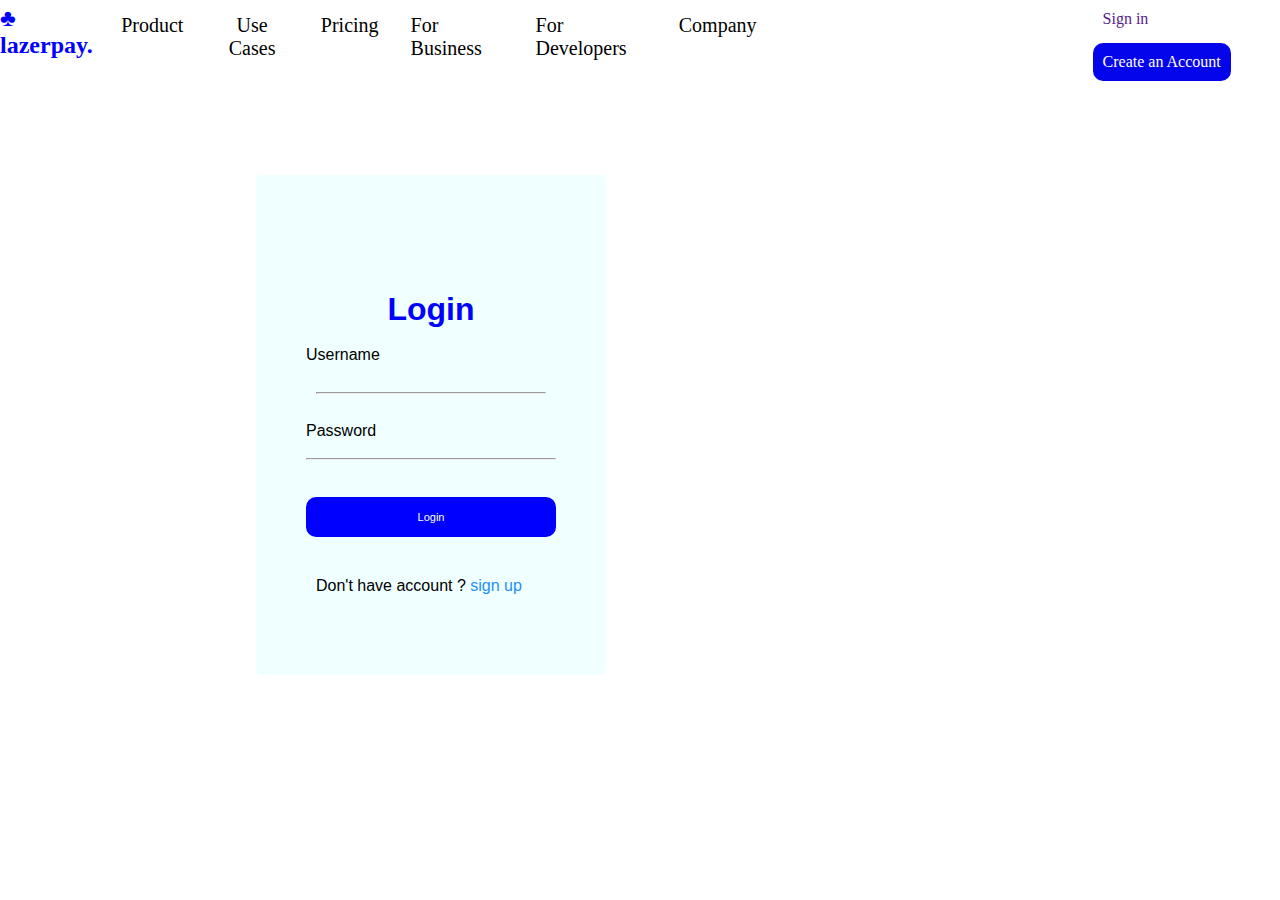
<file: form.html>
<!DOCTYPE html>
<html lang="en">
<head>
  <meta charset="UTF-8">
  <meta http-equiv="X-UA-Compatible" content="IE=edge">
  <meta name="viewport" content="width=device-width, initial-scale=1.0">
  <title>Document</title>
  <link rel="stylesheet" href="form.css">
  <link rel="stylesheet" href="style.css">
</head>

<section id="nav-section">
  <div class="navbar">
   <h3>♣ lazerpay. </h3> 

    <div class="dropdown">
      <button class="dropbtn">Product

      </button>
      <div class="dropdown-content">
        <div class="content-div">
        <div>
          <i class="fa fa-arrow-right"></i> <a href="#">Why lazerpay</a>
          <p>set up in minutes,Receive payment from <br>anyone in sconds</a>
        
      </div>


      <div>
        <i class="fa fa-heart"></i><a href="#">Why lazerpay</a>
        <p>set up in minutes,Receive payment from <br>anyone in sconds</a>
      </div>
    </div>
    <div>
      <div class="content-two">
      <i class="fa fa-globe"></i><a href="#">Why lazerpay</a>
      <p>set up in minutes,Receive payment from <br>anyone in sconds</a>
    </div>
  </div>
      </div>

    </div> 

    <div class="dropdown">
      <button class="dropbtn">Use Cases
        
      </button>
      <div class="dropdown-content">
     
      </div>
    </div> 

    <div class="dropdown">
      <button class="dropbtn">Pricing
        <div>
      </button>
      <div class="dropdown-content">

      </div>
    </div> 


    <div class="dropdown">
      <div class="dropbtn">For Business
        
      </div>
      <div class="dropdown-content">

      </div>
    </div> 


    <div class="dropdown">
      <div class="dropbtn">For Developers
       
      </div>
      <div class="dropdown-content">
      
      </div>
    </div> 

     <div class="dropdown">
      <button class="dropbtn">Company
    
      </button>
      <div class="dropdown-content">
      </div> 
    </div> 
  
      
    <div class="list-two">
      <a href="">Sign in</a>
      <a href="" class="form-link">Create an Account</a>
    </div>
  </div>

</section>




  <div class="container">
  <div class="form">
  <h1 style="text-align: center;">Login</h1>
  <label for="uname">Username</label><br>
  <hr style="margin: 10px;">
  <label for="pword">Password</label><br>
  <hr>
  <button class="log" style="text-align: center;margin-bottom: 30px; color: white;margin-top: 19px;">Login</button>
  <p style="margin: 10px;">Don't have account ? <a herf="#" style="color:dodgerblue">sign up</a></p>

</div>
</body>
</html>
</file>
<file: form.css>
*{
  box-sizing: border-box;
    margin: auto;
    padding: 0;
    
  }
  
  .container{
  
  position:fixed;
    width:100%;
    height:100%;
    margin: 1vh 20% 20%;
  }
  
  
  h1{
    color: blue;
    padding-top: 3rem;
  }
  .form{

    background-color: azure;
    height: 500px;
    width: 350px;
    margin-top: 13%;
    padding: 50px;
    white-space: pre-line;
    border-radius: 5px;
    cursor: pointer;
  }
  
  .log{
    color: white;
    background: blue;
    height: 40px;
    width: 250px;
    border: none;
    
  
  }
</file>
<file: style.css>
*{
  margin: 0;
  padding: 0;
  box-sizing: border-box;
}
h1 h2 h3 p {
  font-family: "montserrat- bold";
}
body {
    font-family: Arial, Helvetica, sans-serif;
   
  }

  
  .navbar {

    font-family: "Ubuntu";
    display: flex;
    background-color: white;
    padding-bottom: 2rem;
    position: fixed;
    width: 100%;
    z-index: 1;
    top: 0;
    left: 0;
    
  }

  .navbar h3{
    color:blue ;
    font-size: 1.5rem;
    padding-top: 5px;
  }
  
  .navbar a {
    float: left;
    font-size: 1rem;
    text-align: center;
    padding: 10px 10px;
    text-decoration: none;
    
  }
  
  .dropdown {

    float: left;
    

  }
  
  .dropdown .dropbtn {
    font-size: 20px;  
    border: none;
    outline: none;
    color: black;
    padding: 14px 16px;
    background-color: inherit;
    font-family: inherit;
    margin: 0;
  }
  
  .navbar a:hover, .dropdown:hover .dropbtn {
    background-color: blue;
    color: white;
  }
  
  .dropdown-content {
    display: none;
    position: absolute;
    background-color:white;
    min-width: 50%;
    box-shadow: 0px 8px 16px 0px rgba(0,0,0,0.2);
    z-index: 1;
  }

  /* style thr dropdown menu */

  .content-div{
    display: flex;
    justify-content: space-between;
    padding: 4% 5%;
    padding-bottom: 3rem;
  
  }
  .content-div a{
    font-weight: 600;
  }

  .content-div p{
    font-size: 15px;
    line-height: 20px;
  }

  .content-div i{
    color: blue;
    font-size: 20px;
  }

  .content-two{
    margin-left: 30px;
  }

  .content-two a{
    font-weight: 600;
    
  }

  .content-two i{
    color: blue;
    font-size: 30px;
  }


  .content-two p{
    padding-bottom: 20px;
    
  }

  
  .dropdown-content a {
    float: none;
    color: black;
    padding: 12px 16px;
    text-decoration: none;
    display: block;
    text-align: left;
    font-size: 20px;
  }
  
  .dropdown-content a:hover {
    background-color: #ddd;
  }
  
  .dropdown:hover .dropdown-content {
    display: block;
  }

  .list-two{
    float: left;
    padding-left: 20rem;
    font-size: 2rem;
    font-weight: 400;
    position: relative;
   
  }
.form-link{
  background: rgb(5, 5, 235);
  color: white;
  text-align: center;
  border-radius: 10px;
  margin-top: 5px;
  

}

/* style the details section */

#details-section{
  background-color: rgb(217, 204, 204);
}
.introduction{
  padding-top: 10rem;
 margin-left: 1.7rem;
}

.introduction a{
  color:rgb(60, 60, 180) ;
  text-decoration: none;
  font-weight: 600;
}


button{
  background: blue;
  color: white;
  border-radius: 10px;
  border: none;
  padding: 9px ;
  font-size: 11px;
}

span{
  padding-left: 20px;
}

/* image and words */

.word-image img{
  width: 25rem;
}


.word-div{
  position: relative;

}


.word-image{
  display: flex;
  justify-content: space-around;
  position: relative;
}

.word-image h4{
  font-size: 3.2rem;
  padding-top: 5rem;
  line-height: 4.5rem;
  padding-left: 2rem; 
}

.word-image p{
  padding: 6% 6%;
  font-size: 13px;
  line-height: 1.7rem;
}


.word-image a{
  background: blue;
  color: white;
  text-decoration: none;
  padding: 3% 3%;
   border-radius: 10px;
   margin-left: 17px;
   
}

.word-image span a{
  background: none;
  color: blue;
  font-weight: 500;
  font-size: 1rem;
}

.links{
  margin: 20px;
}

.details-container{
  margin-top: 8%;
  padding-left: 10px;
}

.p-details{
  display: flex;
}

.p-details img{
  width: 6rem;
  padding-top: 3rem;
}

.p-details h2{
  padding: 3rem  1rem;
  margin-top: 2rem;

  font-size: 1.2rem;
 
}

.p-details h1{
  color: red;
  margin-top: 5rem;
  font-size: 2.4rem;
  
}

.p-details h3{
  padding: 2rem  1rem;
  margin-top: 5rem;

  font-size: 1.7rem;
}

#information-section{
  background: rgb(255, 252, 252);
  text-align: center;
  padding: 7% ;
  padding-bottom: 3rem;
}

#information-section h5{
  font-size: 2.5rem;
}

#information-section p{
  padding-top: 10px;
  line-height: 25px;
}

.payment-details{
  display: flex;
  justify-content: space-around;
  padding-top: 4rem;
}

.payment-method h1{
  font-size: 40px;
}

.payment-details i{
  color: blue;
  font-size: 2rem;
  padding-bottom: 1rem;
}
.payment-method p{
  font-size: 14px;
}

.information-div{
  margin-top: 8rem;
}

.information-div h4{
  padding: 3% 5%;
  font-size: 2rem;
  font-family: sans-serif;
  line-height: 3rem; 
}

.information-div p{
  font-size: 1rem;
  padding: 0 5%;

}
.slider{
  width: 48rem;
  padding-right: 15rem;
  padding-bottom: 4rem;

}
 
 .sliders{
  display: flex;
  justify-content: space-between;
} 

.payment-option{
  background: rgb(255, 252, 252);
  margin:4rem 4rem;
  border-radius: 10px; 
}

.payment-option h6{
  padding: 2rem;
  line-height: 2rem;
  font-size: 0.9rem;
}

.payment-option a{
  font-size: 1.9rem;
  text-decoration: none;
  color: blue;
  font-weight: bold;
  padding-left: 1.8rem;
}

.payment-option h2{
  padding-left: 2rem;
  font-size: 1.6rem;
}

.motto{
  text-align: center;
  font-size: 2rem;
  padding-top: 3%;
}

.testimony{
  display: flex;
  padding: 5rem;
  justify-content: space-around;
  

}

.testimony p{
  line-height: 2rem;
}

.testimony i {
  font-size: 45px;
  padding: 2rem 0;
  color:rgb(188, 188, 221) ;
}

.testimony img{
  padding-top: 1rem;
}

.testimony .icon{
  color: black;
  font-size: 2rem;
}

.info h4{
  text-align: center;
   font-size: 2rem;
  padding-top: 3rem;
  line-height: 3rem;
}

.info span{
  text-align: center;
}

.info p{
  font-size: 15px;
  padding-top: 1rem;
  text-align: center;
  line-height: 1.9rem;
 
}

#pricing-section{
  margin-top: 7rem;
  display: flex;
  justify-content: flex-end;
  
}

#pricing-section h3{
  font-size: 2rem;
  padding-right: 10rem;
  
}

#pricing-section p{
line-height: 1.9rem;
  padding-right: 8rem;
  margin-top: 1rem;
  font-size: 15px;
  
}

#pricing-section button{
  border: 2px solid blue;
  background-color: transparent;
  color: blue;
  font-size: 1.5rem;
  margin-top: 1rem;
  padding: 1% 3%;
}
.Developers-info{
  margin-top: 8rem;
}


.Developers-info h6{
  font-size:0.9rem;
  padding-left: 2.4rem;
  
}

.Developers-info h5{
  font-size: 2rem;
  padding: 1em;
}
.last-section{
justify-content: space-around;
display: flex;
}
.last-div{
  background: rgb(235, 235, 245);
  padding-top: 6rem;
  border-radius: 15px;
  width: 40%;
  padding-bottom: 4rem;
}

.last-section h5{
  font-size: 1.4rem;
  padding: 3% 3%;
}


.last-section p{
  padding: 1% 4%;
}

.last-section button{
  padding: 0.4rem 0.8rem;
  font-size: 2rem;
  margin-left: 4rem;
}

.terms{
  display: flex;
  justify-content: space-around;
  margin-top: 10rem;
}

.terms img{
  width: 60%;

}

.terms h5{
  font-size: 2rem;
  line-height: 2.9rem;
}

.terms p{
  font-size: 15px;
  line-height: 2rem;
  padding: 1.6rem;
}

.terms button{
  font-size: 20px;
  padding: 1rem 1rem;
}

@media screen and (max-width: 1024px){
 .sliders{
  display: block;
  margin-left: 20%;
 }

 .terms button{
  margin-bottom: 30px;
 }
}



@media screen and (max-width:  712px) {
  
  .introduction{
   margin-left: 50px;
  }

  button{
    padding: 5px ;
    font-size: 10px;
  }
  
  span{
    padding-left: 10px;
  }
  
  .word-image img{
    width: 15rem;
  }



  .global-img{
position: relative;
margin-right:  40%;
margin-top: 10%;
  
}


.word-image h4{
  font-size: 2rem;
  padding-top: 5rem;
  line-height: 3rem;
  padding-left: 7rem; 
}

.details-container{
  margin-top: 8%;
  padding-left: 10px;
}


.payment-details{
  display: block;
  padding-top: 4rem;
}

.sliders{
  display: block;
  margin-left: 5rem;

}

.slider{
  width: 100%;
}
}


@media  screen and (max-width:700px) {
  .payment-method{
    display: block;
  }
  .word-image img{
    width: 15rem;
    margin-left: 30%;
  }
  

  
  .word-image h4{
    font-size:20px;
    padding-top: 5rem;
    line-height: 50px;
    padding-left: 55%; 
  }
  
  .word-image p{
    padding-left: 50px;
    font-size: 13px;
    line-height: 30px;
  }
  
  
  .word-image a{
    padding: 2% 2%;
     
  }
  
  
  .links{
    margin-left: 25%;
  }
  
  
  .p-details img{
    width: 6rem;
    padding-top: 3rem;
  }
  
  .p-details h2{
    padding: 3rem  1rem;
  
    font-size: 15px;
   
  }
  
  .p-details h1{
    padding-left: 30%
    
  }
  
  .p-details h3{
    padding: 2rem  1rem;
    margin-top: 5rem;
    font-size: 15px;
  }

  .testimony{
    display: block;
  }
}


@media  screen and (max-width: 600px) {
  .word-image{
    display:block;
    
  }
 
.word-image img{
  width: 15rem;
  padding-left: 4rem;
  margin-top: 2rem;
  padding-bottom: 20px;
}

.word-image h4{
  font-size: 1.6rem;
  padding-top: 5rem;
  line-height: 2rem;
  padding-left: 2rem; 
}

.introduction a{
  font-weight: 400;
}
span{
 font-size: 12px;
}
.introduction{
  padding-top:15rem;
 
}

.word-image span a{
  font-size: 0.7rem;
}

.links{
  margin: 10px;
}

.p-details img{
  width: 3rem;
  padding-top: 3rem;
}

.p-details h2{
  padding: 3rem  1rem;
  margin-top: 2rem;

  font-size: 1.2rem;
 
}

.p-details h1{
  margin-top: 3rem;
  font-size: 2.4rem;
  
}

.p-details h3{
  padding: 2rem  1rem;
  margin-top: 5rem;
  font-size: 1rem;
 
}

#information-section{
  padding: 7% ;
  padding-bottom: 3rem;
}

#information-section h5{
  font-size: 1rem;
}

.payment-details{
  display: block;

  
}

.payment-details h2{
  font-size: 15px;
}

.payment-details i{
  font-size: 0.9rem;
  
}
.payment-details p{
  font-size: 13px;
  line-height: 20px;
}


.information-div h4{
  font-size: 11px;
  line-height: 30px; 
}

.information-div p{
  font-size: 0.9rem;
  padding: 0 5%;

}

.slider{
  width: 610px;
 
}
 
 .sliders{
  display: block;
  
} 

.payment-option h6{
  
  line-height: 1rem;
  font-size: 0.6rem;
}

.payment-option a{
  font-size: 1rem;

}

.payment-option h2{
  padding-left: 1rem;
  font-size: 1rem;
}

.motto{
  font-size: 15px;}
 
.testimony{
  display: block;
}
.testimony p{
  line-height: 20px;
  font-size: 11px;
}

.testimony .icon{
  font-size: 15px;
}

.testimony i {
  font-size: 15px;
}

.testimony h4{
  font-size: 10px;
}

.testimony img{
  padding-top: 2rem;
}

.info h4{
   font-size: 1rem;
  line-height: 1.3rem;
}

.info span{
  font-size: 1rem;
}

.info p{
  font-size: 13px;
  line-height: 1rem;
 
}

#pricing-section h3{
   font-size: 15px;
  text-align: center;
  padding-left:2rem;
  font-weight: 600;
}

#pricing-section p{
line-height: 1rem;
  font-size: 15px;
  padding: 15px 3rem;
  
}


.Developers-info h5{
  font-size: 1rem;
}
.last-section{
  display: block;
    
  }

.last-div{
  background:none;
  width: 100%;
  

}

.last-section h5{
  font-size: 16px;
  padding-left: 1rem;
  line-height: 30px;
}



.terms{
  display: block;

  
}

.terms img{
  width: 80%;

}

.terms h5{
  font-size: 15px;
  line-height:30px;
  text-align: center;
}

.terms p{
  font-size: 10px;
  line-height: 20px;
}

.terms button{
  font-size: 10px;
  margin-bottom: 50px;
}


.terms button{
  font-size: 10px;
  padding: 1rem 0.7;
  margin-left: 4rem;
}

#pricing-section button{
  font-size: 1rem;
  margin-top: 1rem;
  padding: 3px 10px;
  margin-left: 3rem;
}

.last-div button{
  font-size: 13px;
}

.last-div p{
  font-size: 11px;
  line-height: 20px;
}

}
</file>
